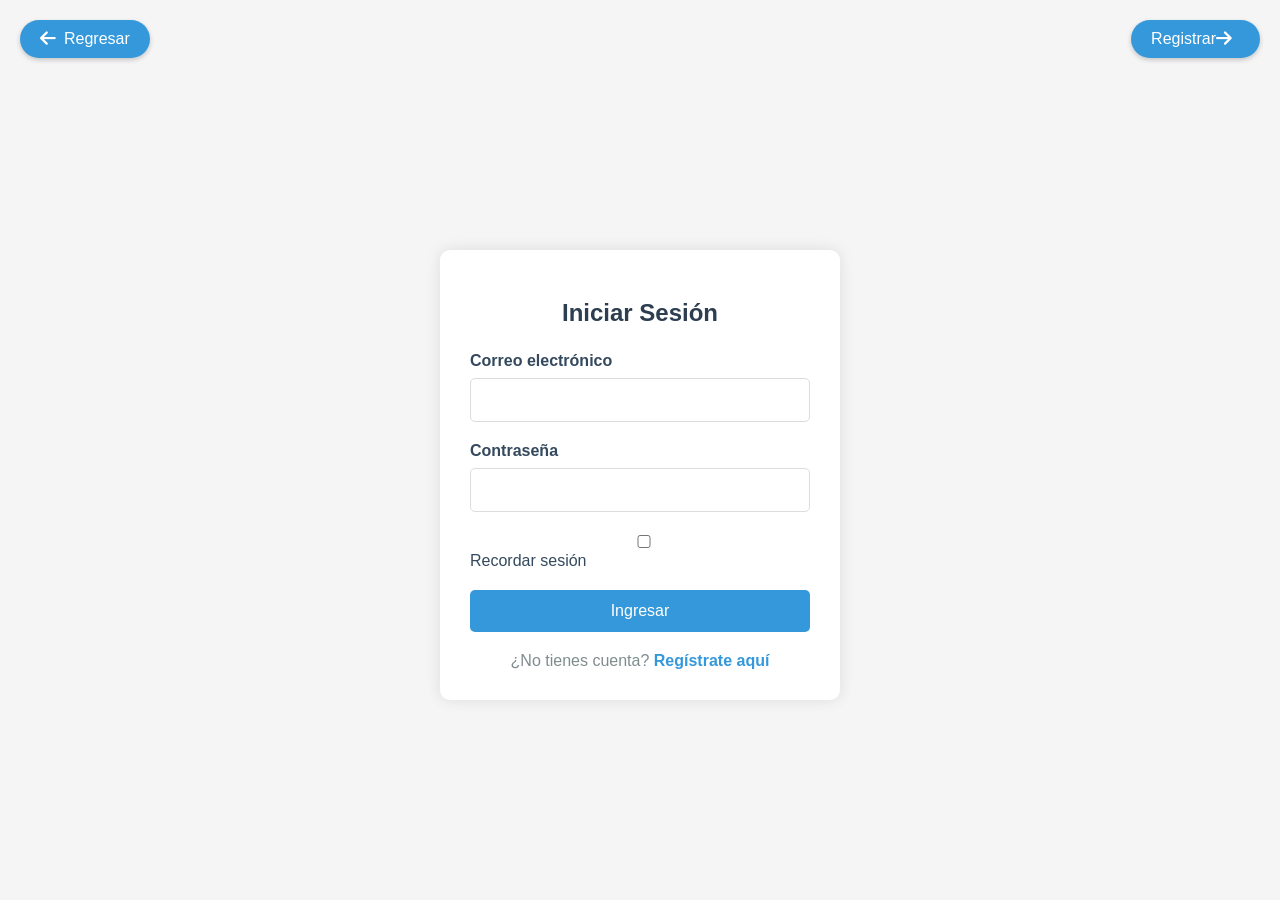
<file: Pag/log.html>
<!DOCTYPE html>
<html lang="es">
<head>
    <meta charset="UTF-8">
    <meta name="viewport" content="width=device-width, initial-scale=1.0">
    <title>Sistema de Autenticación</title>
    <!-- Font Awesome para iconos -->
    <link rel="stylesheet" href="https://cdnjs.cloudflare.com/ajax/libs/font-awesome/6.4.0/css/all.min.css">
    <!-- Coneccion Css -->
    <link rel="stylesheet" href="../InicionSecion/parlog.css">
    <style>
        /* Estilos  */
        .nav-buttons-container {
            position: fixed;
            top: 20px;
            width: 100%;
            display: flex;
            justify-content: space-between;
            padding: 0 20px;
            box-sizing: border-box;
            z-index: 100;
        }

        .nav-button {
            display: inline-flex;
            align-items: center;
            background-color: #3498db;
            color: white;
            padding: 10px 20px;
            border-radius: 30px;
            text-decoration: none;
            font-family: 'Arial', sans-serif;
            box-shadow: 0 2px 5px rgba(0,0,0,0.2);
            transition: all 0.3s ease;
            border: none;
            font-size: 16px;
        }

        .nav-button:hover {
            background-color: #2980b9;
            transform: translateY(-2px);
            box-shadow: 0 4px 8px rgba(0,0,0,0.3);
        }

        .nav-button i {
            margin-right: 8px;
            font-size: 18px;
        }

        /* Asegura  el contenido para no quedar oculto  */
        body {
            padding-top: 70px;
        }
    </style>
</head>
<body>
    <!-- Contenedor para ambos botones -->
    <div class="nav-buttons-container">
        <!-- Botón Izquierdo  -->
        <a href="E.O.html" class="nav-button">
            <i class="fas fa-arrow-left"></i> Regresar
        </a>

        <!-- Botón Derecho (Registrar) -->
        <a href="regist.html" class="nav-button">
            Registrar <i class="fas fa-arrow-right"></i>
        </a>
    </div>


    <div class="auth-container" id="authContainer">

    </div>

    <script src="../InicionSecion/palog.js"></script>
</body>
</html>
</file>
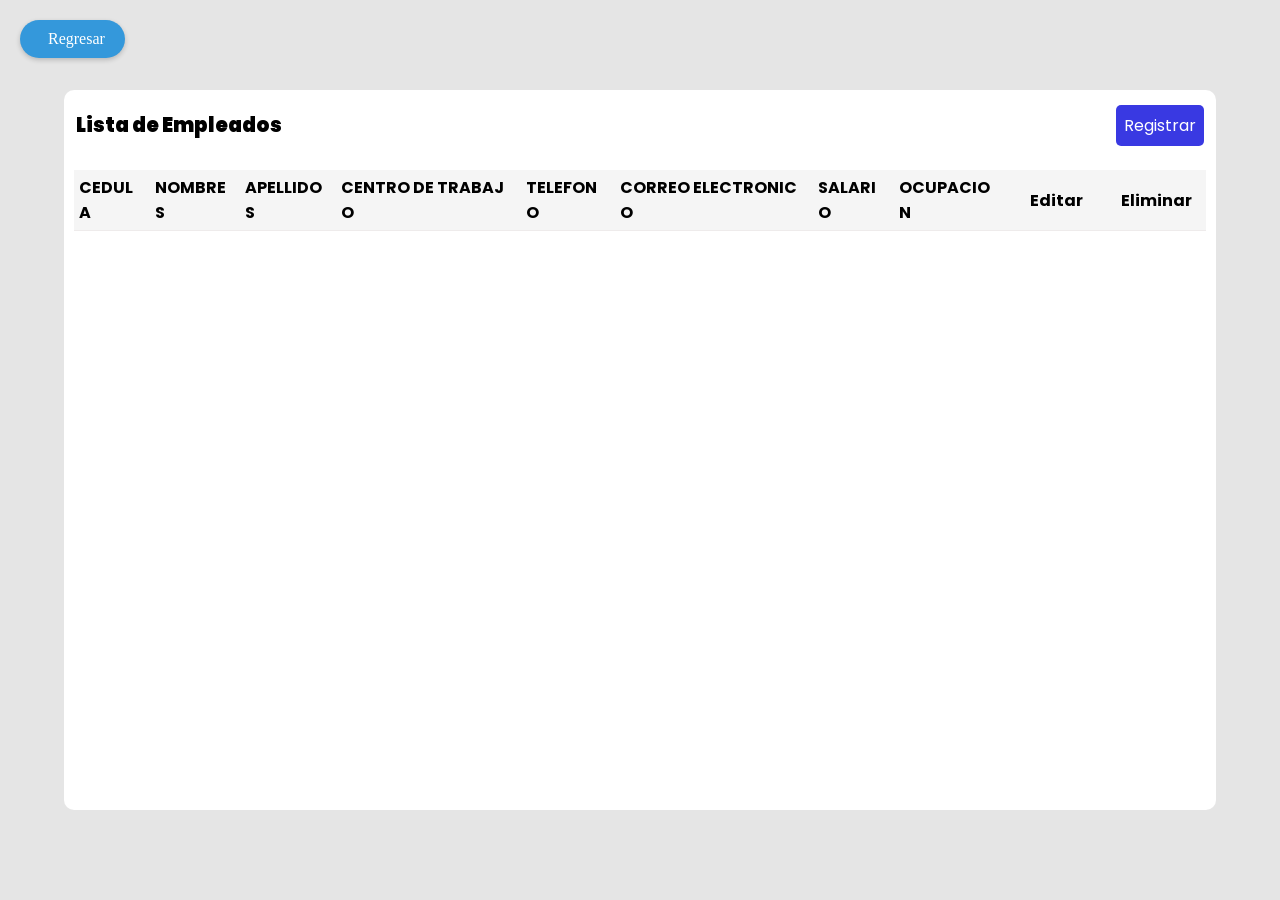
<file: Pag/regist.html>
<!DOCTYPE html>
<html lang="en">
<head>
    <meta charset="UTF-8">   <title>Document</title>
    <link rel="stylesheet" href="../conex/Style.css">
    <!-- Referencia a la libreria de iconos para el boton de editar y eliminar-->
    <link rel="stylesheet" href="https://unpkg.com/boxicons@2.1.1/css/boxicons.min.css">
</head>
<body>
<Style>
.back-button-container {
    position: absolute;
    top: 20px;
    left: 20px;
    z-index: 100;
}

.btn-back {
    display: inline-flex;
    align-items: center;
    background-color: #3498db;
    color: white;
    padding: 10px 20px;
    border-radius: 30px;
    text-decoration: none;
    font-family: 'Fredoka One', cursive;
    box-shadow: 0 2px 5px rgba(0,0,0,0.2);
    transition: all 0.3s ease;
    border: none;
    font-size: 16px;
}

.btn-back:hover {
    background-color: #2980b9;
    transform: translateY(-2px);
    box-shadow: 0 4px 8px rgba(0,0,0,0.3);
}

.btn-back i {
    margin-right: 8px;
    font-size: 18px;
}
</Style>
 <!-- Butoom-->
  <div class="back-button-container">
    <a href="log.html" class="btn-back">
        <i class="fas fa-arrow-left"></i> Regresar
    </a>
</div>
       <!-- Div Principañ-->
    <div class="container">
        <!-- Div Encabezado-->
        <div class="header">
            <span>Lista de Empleados</span>
            <button id="new" onclick="openModal()">Registrar</button>

        </div>
        <!-- Div Tabla-->
        <div class="divTable">
            <table>
                <thead>
                    <tr>
                        <th>CEDULA</th>
                        <th>NOMBRES</th>
                        <th>APELLIDOS</th>
                        <th>CENTRO DE TRABAJO</th>
                        <th>TELEFONO</th>
                        <th>CORREO ELECTRONICO</th>
                        <th>SALARIO</th>
                        <th>OCUPACION</th>
                        <th class="acao">Editar</th>
                        <th class="acao">Eliminar</th>
                    </tr>
                </thead>
                <tbody>

                </tbody>
            </table>
        </div>

          <!-- Modal-->

          <div class="modal-container">
            <div class="modal">
                <form>
                    <label for="m-cedula">CÉDULA</label>
                    <input id="m-cedula" type="text" required/>

                    <label for="m-nombre"> NOMBRES</label>
                    <input id="m-nombre" type="text" required />

                    <label for="m-apellido"> APELLIDOS</label>
                    <input id="m-apellido" type="text" required />

                    <label for="m-trab"> CENTRO DE TRABAJO</label>
                    <input id="m-trab" type="text" required />

                    <label for="m-phone"> TELEFONO</label>
                    <input id="m-phone" type="number" required />

                    <label for="m-email"> CORREO ELECTRONICO</label>
                    <input id="m-email" type="text" required />

                    <label for="m-salario"> salario</label>
                    <input id="m-salario" type="number" required />

                    <label for="m-ocup"> OCUPACION</label>
                    <input id="m-ocup" type="text" required />

                    <button id="btnSalvar">Guardar</button>

                </form>
            </div>
          </div>
    </div>

    <script src="../conex/script.js"></script>
</body>
</html>
</file>
<file: InicionSecion/parlog.css>
* {
            box-sizing: border-box;
            font-family: Arial, sans-serif;
        }

        body {
            background-color: #f5f5f5;
            margin: 0;
            padding: 20px;
            display: flex;
            justify-content: center;
            align-items: center;
            min-height: 100vh;
        }

        .auth-container {
            width: 100%;
            max-width: 400px;
            background: white;
            padding: 30px;
            border-radius: 10px;
            box-shadow: 0 0 15px rgba(0,0,0,0.1);
        }

        .auth-title {
            color: #2c3e50;
            text-align: center;
            margin-bottom: 25px;
            font-size: 24px;
        }

        .form-group {
            margin-bottom: 20px;
        }

        label {
            display: block;
            margin-bottom: 8px;
            font-weight: 600;
            color: #34495e;
        }

        input {
            width: 100%;
            padding: 12px;
            border: 1px solid #ddd;
            border-radius: 5px;
            font-size: 16px;
        }

        input:focus {
            outline: none;
            border-color: #3498db;
        }

        .btn {
            width: 100%;
            padding: 12px;
            background-color: #3498db;
            color: white;
            border: none;
            border-radius: 5px;
            font-size: 16px;
            cursor: pointer;
            transition: background 0.3s;
        }

        .btn:hover {
            background-color: #2980b9;
        }

        .auth-switch {
            text-align: center;
            margin-top: 20px;
            color: #7f8c8d;
        }

        .auth-switch a {
            color: #3498db;
            text-decoration: none;
            font-weight: 600;
        }

        .auth-switch a:hover {
            text-decoration: underline;
        }

        .error {
            color: #e74c3c;
            font-size: 14px;
            margin-top: 5px;
            display: none;
        }

        .password-strength {
            height: 5px;
            background: #ecf0f1;
            margin: 10px 0;
            border-radius: 3px;
            overflow: hidden;
        }

        .strength-bar {
            height: 100%;
            width: 0%;
            background: #e74c3c;
            transition: all 0.3s;
        }

        .message {
            padding: 15px;
            margin-bottom: 20px;
            border-radius: 5px;
            display: none;
        }

        .success {
            background: #d4edda;
            color: #155724;
            border: 1px solid #c3e6cb;
        }

        .error-message {
            background: #f8d7da;
            color: #721c24;
            border: 1px solid #f5c6cb;
        }
</file>
<file: conex/Style.css>
@import url('https://fonts.googleapis.com/css2?family=Poppins:wght@200;300;400;500;700&family=Roboto:wght@100;300;400;500;700;900&family=Source+Sans+Pro:wght@200;300;400;600;700;900&display=swap');

* {
  margin: 0;
  padding: 0;
  box-sizing: border-box;
  font-family: 'Poppins', sans-serif;
}

body {
  width: 100vw;
  height: 100vh;
  display: flex;
  align-items: center;
  justify-content: center;
  background-color: rgba(0,0,0,0.1);
}

button {
  cursor: pointer;
}

.container {
  width: 90%;
  height: 80%;
  border-radius: 10px;
  background: white;
}

.header {
  min-height: 70px;
  display: flex;
  align-items: center;
  justify-content: space-between;
  margin: auto 12px;
}

.header span {
  font-weight: 900;
  font-size: 20px;
  word-break: break-all;
}

#new {
  font-size: 16px;
  padding: 8px;
  border-radius: 5px;
  border: none;
  color: white;
  background-color: rgb(57, 57, 226);
}

.divTable {
  padding: 10px;
  width: auto; 
  height:inherit; 
  overflow:auto;
}

.divTable::-webkit-scrollbar {
  width: 12px;
  background-color: whitesmoke; 
}

.divTable::-webkit-scrollbar-thumb {
  border-radius: 10px;
  background-color: darkgray; 
}

table {
  width: 100%;
  border-spacing: 10px;
  word-break: break-all;
  border-collapse: collapse;
}

thead {
  background-color: whitesmoke;
}

tr {
  border-bottom: 1px solid rgb(238, 235, 235)!important;
}

tbody tr td {
  vertical-align: text-top;
  padding: 6px;
  max-width: 50px;
}

thead tr th {
  padding: 5px;
  text-align: start;
  margin-bottom: 50px;
}

tbody tr {
  margin-bottom: 50px;
}

thead tr th.acao {
  width: 100px!important;
  text-align: center;
}

tbody tr td.acao {
  text-align: center;
}

@media (max-width: 700px) {
  body {
    font-size: 10px;
  }
  
  .header span {
    font-size: 15px;
  }

  #new {
    padding: 5px;
    font-size: 10px;
  }

  thead tr th.acao {
    width: auto!important;
  }
  
  td button i {
    font-size: 20px!important;
  }

  td button i:first-child {
    margin-right: 0;
  }

  .modal {
    width: 90%!important;
  }

  .modal label {
    font-size: 12px!important;
  }
}

.modal-container {
  width: 100vw;
  height: 100vh;
  position: fixed;
  top: 0;
  left: 0;
  background-color: rgba(0, 0, 0, 0.5);
  display: none;
  z-index: 999;
  align-items: center;
  justify-content: center;
}

.modal {
  display: flex;
  flex-direction: column;
  align-items: center;
  padding: 40px;
  background-color: white;
  border-radius: 10px;
  width: 50%;
}

.modal label {
  font-size: 14px;
  width: 100%;
}

.modal input {
  width: 100%;
  outline: none;
  padding: 5px 10px; 
  width: 100%;
  margin-bottom: 20px;
  border-top: none;
  border-left: none;
  border-right: none;
}

.modal button {
  width: 100%;
  margin: 10px auto;
  outline: none;
  border-radius: 20px; 
  padding: 5px 10px; 
  width: 100%;
  border: none;
  background-color: rgb(57, 57, 226);
  color: white;
}

.active {
  display: flex;
}

.active .modal {
  animation: modal .4s;
}

@keyframes modal {
  from {
    opacity: 0;
    transform: translate3d(0, -60px, 0);
  }
  to {
    opacity: 1;
    transform: translate3d(0, 0, 0);
  }
}

td button {
  border: none;
  outline: none;
  background: transparent;
}

td button i {
  font-size: 25px;
}

td button i:first-child {
  margin-right: 10px;
}

/* Estilo para el campo de cédula */
.form-control {
    width: 100%;
    padding: 10px;
    margin: 5px 0 15px 0;
    border: 1px solid #ddd;
    border-radius: 4px;
    font-size: 16px;
}

.form-control:focus {
    border-color: #4CAF50;
    outline: none;
    box-shadow: 0 0 5px rgba(76, 175, 80, 0.5);
}

label {
    font-weight: bold;
    color: #333;
    display: block;
    margin-bottom: 5px;
}
</file>
